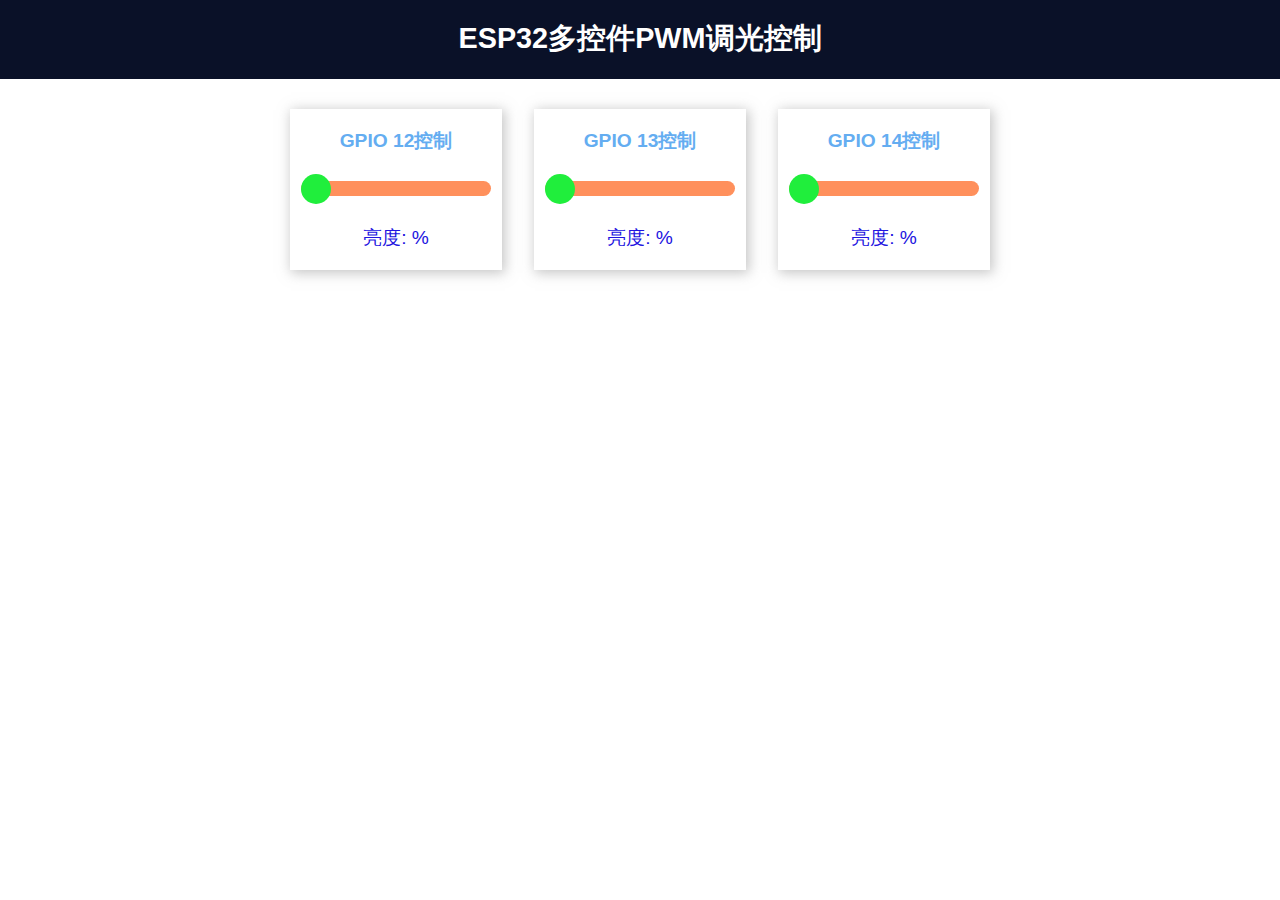
<file: Multiple_Sliders32/data/index.html>
<!DOCTYPE html>
<html>
<head>
    <meta charset="utf-8">
    <title>ESP32多控件PWM调节</title>

    <meta name="viewport" content="width=device-width, initial-scale=1">
    <link rel="icon" type="image/png" href="favicon.png">
    <link rel="stylesheet" type="text/css" href="style.css">
</head>
<body>
    <div class="topnav">
        <h1>ESP32多控件PWM调光控制</h1>
    </div>
    <div class="content">
        <div class="card-grid">
            <div class="card">
                <p class="card-title">GPIO 12控制</p>
                <p class="switch">
                    <input type="range" onchange="updateSliderPWM(this)" id="slider1" min="0" max="100" step="1" value ="0" class="slider">
                </p>
                <p class="state">亮度: <span id="sliderValue1"></span> &percnt;</p>
            </div>
            <div class="card">
                <p class="card-title"> GPIO 13控制</p>
                <p class="switch">
                    <input type="range" onchange="updateSliderPWM(this)" id="slider2" min="0" max="100" step="1" value ="0" class="slider">
                </p>
                <p class="state">亮度: <span id="sliderValue2"></span> &percnt;</p>
            </div>
            <div class="card">
                <p class="card-title"> GPIO 14控制</p>
                <p class="switch">
                    <input type="range" onchange="updateSliderPWM(this)" id="slider3" min="0" max="100" step="1" value ="0" class="slider">
                </p>
                <p class="state">亮度: <span id="sliderValue3"></span> &percnt;</p>
            </div>
        </div>
    </div>
    <script src="script.js"></script>
</body>
</html>
</file>
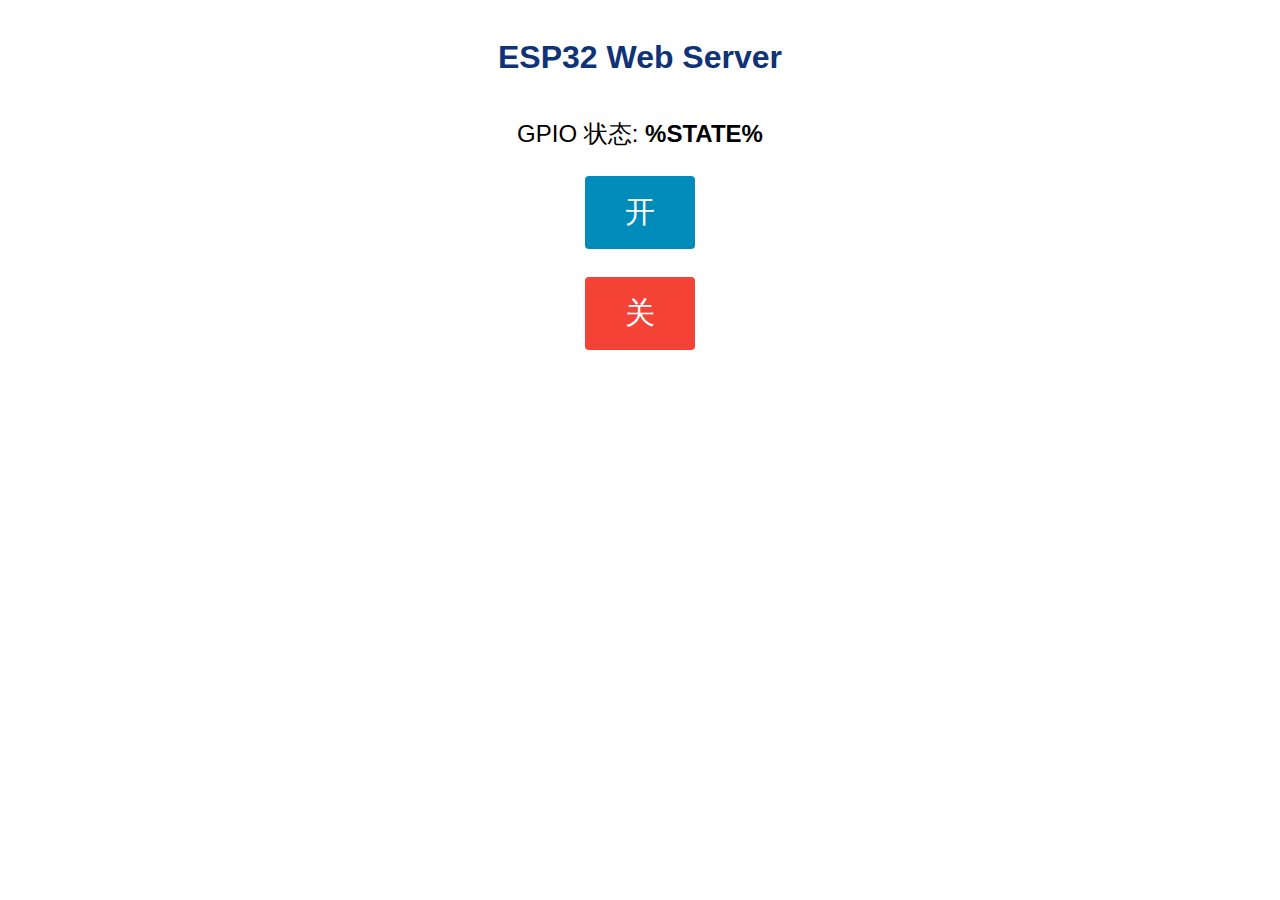
<file: spiffs32/data/index.html>
<!DOCTYPE html>
<html>

<head>
  <title>ESP32 Web Server</title>
  <meta name="viewport" content="width=device-width, initial-scale=1">
  <meta charset="UTF-8">
  <link rel="icon" href="data:,">
  <link rel="stylesheet" type="text/css" href="style.css">
</head>

<body>
  <h1>ESP32 Web Server</h1>
  <p>GPIO 状态: <strong> %STATE%</strong></p>
  <p><a href="/on"><button class="button">开</button></a></p>
  <p><a href="/off"><button class="button button2">关</button></a></p>
</body>

</html>
</file>
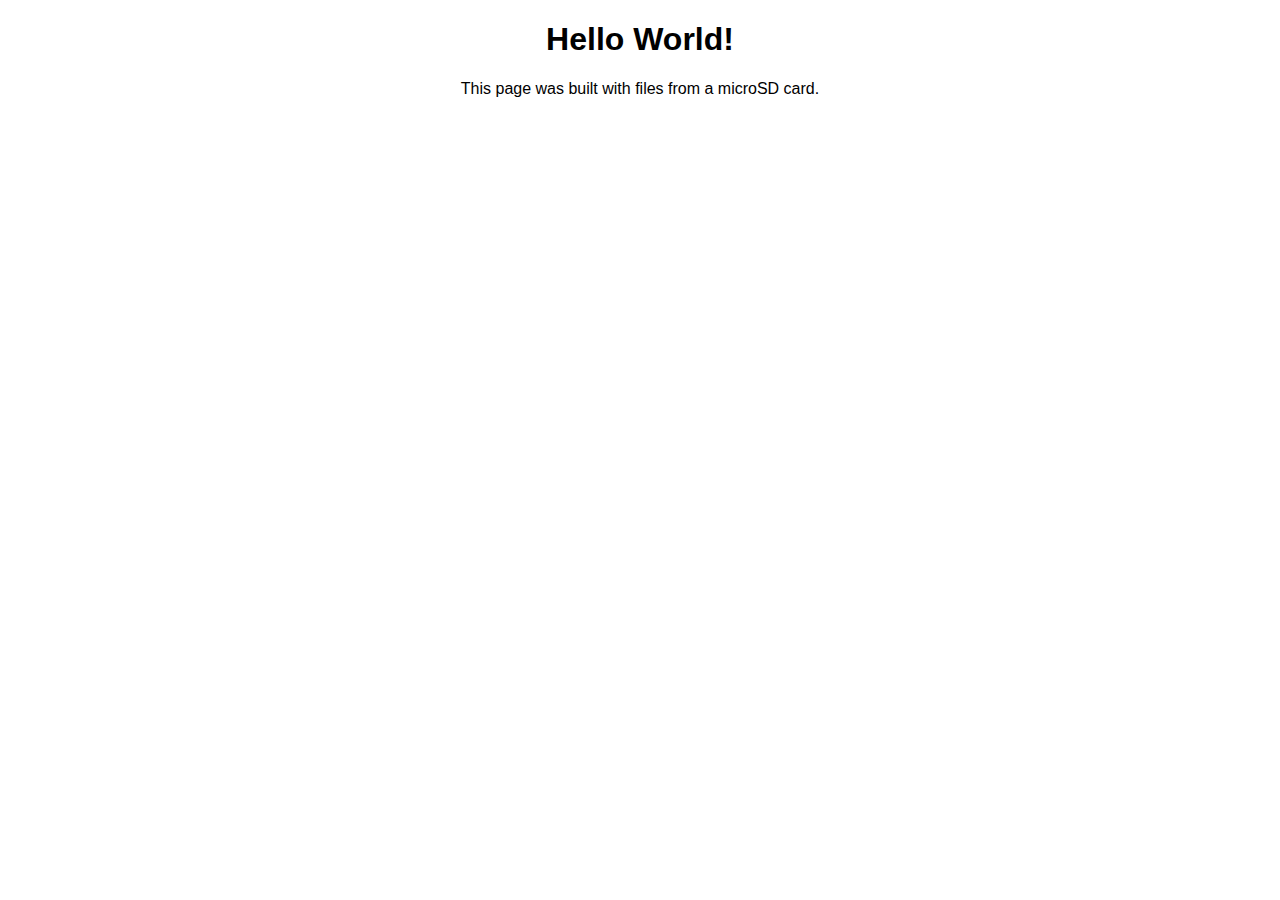
<file: SPIFFSEditor/data/index.html>
<!DOCTYPE HTML><html>
<head>
  <meta name="viewport" content="width=device-width, initial-scale=1">
  <link rel="stylesheet" type="text/css" href="style.css">
  <link rel="icon"  type="image/png" href="favicon.png">
  <title>ESP Web Server</title>
</head>
<body>
  <h1>Hello World!</h1>
  <p>This page was built with files from a microSD card.</p>
</body>
</html>
</file>
<file: Multiple_Sliders32/data/style.css>
html {
  font-family: Arial, Helvetica, sans-serif;
  display: inline-block;
  text-align: center;
}
h1 {
  font-size: 1.8rem;
  color: white;
}
p {
  font-size: 1.4rem;
}
.topnav {
  overflow: hidden;
  background-color: #0a1128;
}
body {
  margin: 0;
}
.content {
  padding: 30px;
}
.card-grid {
  max-width: 700px;
  margin: 0 auto;
  display: grid;
  grid-gap: 2rem;
  grid-template-columns: repeat(auto-fit, minmax(200px, 1fr));
}
.card {
  background-color: white;
  box-shadow: 2px 2px 12px 1px rgba(140, 140, 140, 0.5);
}
.card-title {
  font-size: 1.2rem;
  font-weight: bold;
  color: #64adf1;
}
.state {
  font-size: 1.2rem;
  color: #2113e0;
}
.slider {
  -webkit-appearance: none;
  margin: 0 auto;
  width: 100%;
  height: 15px;
  border-radius: 10px;
  background: #ff905c;
  outline: none;
}
.slider::-webkit-slider-thumb {
  -webkit-appearance: none;
  appearance: none;
  width: 30px;
  height: 30px;
  border-radius: 50%;
  background: #20ee3c;
  cursor: pointer;
}
.slider::-moz-range-thumb {
  width: 30px;
  height: 30px;
  border-radius: 50%;
  background: #ec17db;
  cursor: pointer;
}
.switch {
  padding-left: 5%;
  padding-right: 5%;
}
</file>
<file: spiffs32/data/style.css>
html {
  font-family: Helvetica;
  display: inline-block;
  margin: 0px auto;
  text-align: center;
}
h1{
  color: #0F3376;
  padding: 2vh;
}
p{
  font-size: 1.5rem;
}
.button {
  display: inline-block;
  background-color: #008CBA;
  border: none;
  border-radius: 4px;
  color: white;
  padding: 16px 40px;
  text-decoration: none;
  font-size: 30px;
  margin: 2px;
  cursor: pointer;
}
.button2 {
  background-color: #f44336;
}
</file>
<file: SPIFFSEditor/data/style.css>
html {
    font-family: Arial; 
    text-align: center;
}
body {
    max-width: 400px; 
    margin:0px auto;
}
</file>
